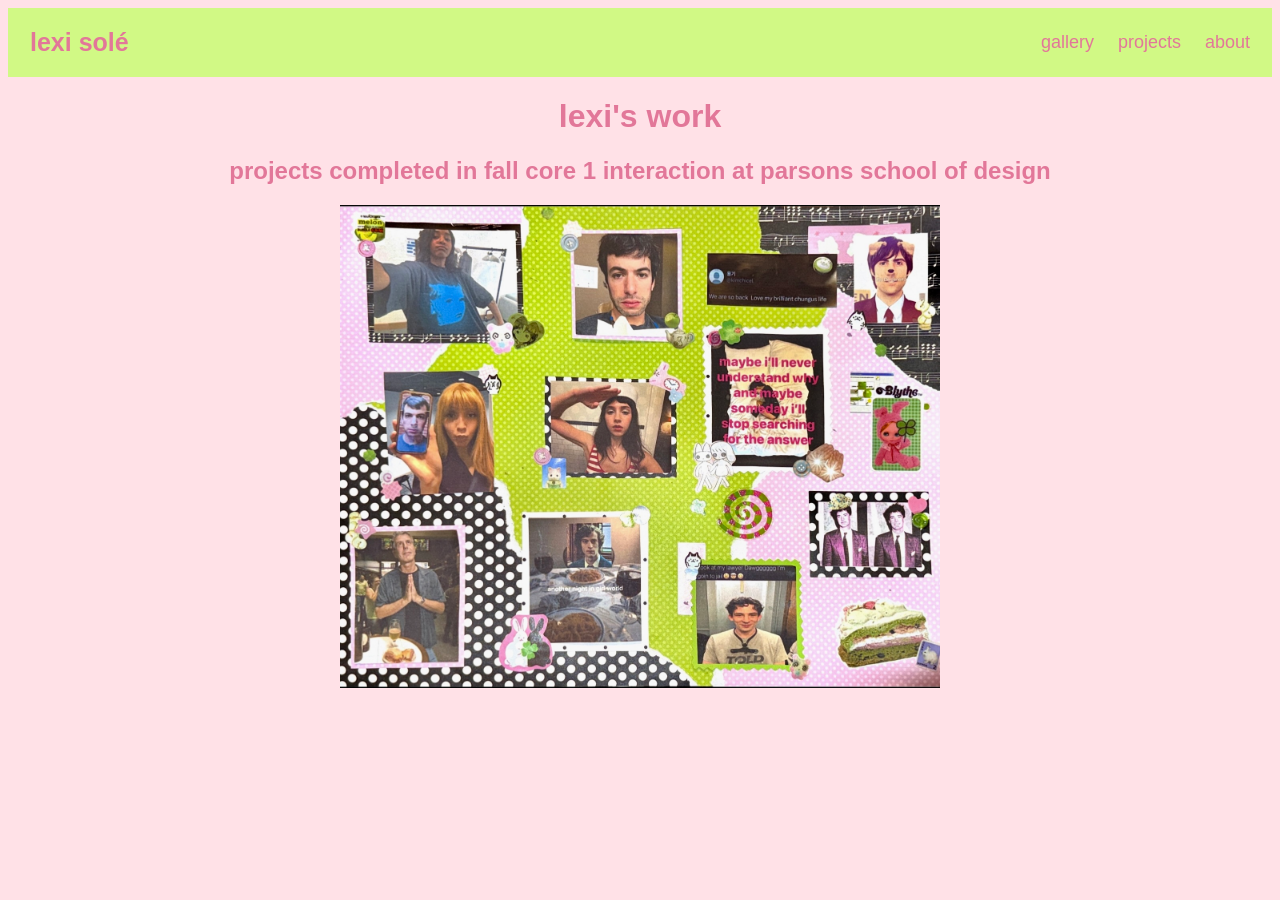
<file: index.html>
<!DOCTYPE html>
<html>
<head>
  <meta charset="utf-8">
  <meta name="viewport" content="width=device-width, initial-scale=1">
  <link rel="stylesheet" type="text/css" href="main.css">
  <link rel="preconnect" href="https://fonts.googleapis.com">
  <link rel="preconnect" href="https://fonts.gstatic.com" crossorigin>
  <link href="https://fonts.googleapis.com/css2?family=Yatra+One&display=swap" rel="stylesheet">
   <link rel="icon" type="image/x-icon" href="favicon.png">
  <title>lexi's core 1 projects</title>
</head>
<body>
  <div class="header">
  <a href="#default" class="logo">lexi solé</a>
  <div class="header-right">
    <a href="gallery.html">gallery</a>
    <a href="projects.html">projects</a>
    <a href="about.html">about</a>
    
    
  </div>
</div>
<div class="wrapper">
  <div class="heading">
    <h1>lexi's work</h1>
    <h2>projects completed in fall core 1 interaction at parsons school of design</h2>
  </div>

  </div>

</div>
<img src="moodboard.jpeg" width="600px">
</div>

</body>
</html>
</file>
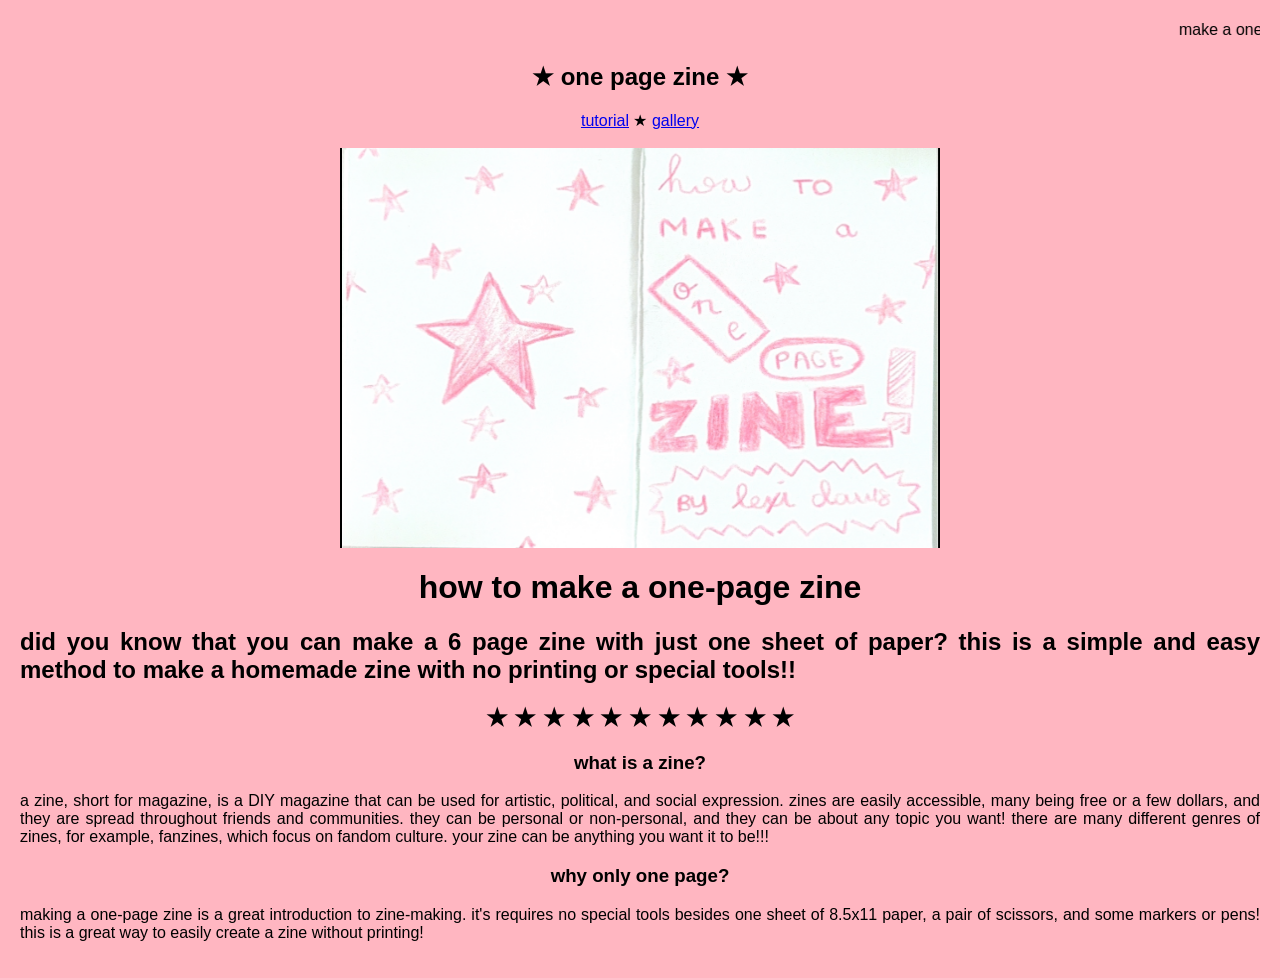
<file: recipe/index.html>
<!DOCTYPE html>
<html lang="en">
<head>
    <meta charset="UTF-8">
    <meta name="viewport" content="width=device-width, initial-scale=1.0">
    <title>one page zine tutorial</title>
    <link rel="stylesheet" href="main.css">
</head>
<body>
    <marquee> make a one-page zine !!!!!!!! ★ ★ ★ ★ ★ ★ ★ ★ ★ ★ ★ ★ ★ ★ ★ ★ ★ ★ ★ ★ ★ ★ ★ ★ ★ ★ ★ ★ ★ make a one-page zine !!!! ★ ★ ★ ★ ★ ★ ★ ★ ★ ★ ★ ★ ★ ★ ★ ★ ★ ★ ★ ★ ★ ★ ★ ★ ★ ★ ★ !!!!make a one-page zine !!!! </marquee>
    <section>
        <header align="center">
            <h1 align="center"> ★ one page zine ★ </h1>

                <nav> 
                    <a href = "tutorial.html">tutorial</a>
                    <break> 
                        ★
                    </break>
                    <a href = "results.html">gallery</a>

                </nav>
            </header>
    </section>
    <br>
    <img align="center" src="imgs/homepageimage.png" alt="homepageimage" width="600" height="400"> 
    
    <h1 align="center">how to make a one-page zine </h1>
    <h2>did you know that you can make a 6 page zine with just one sheet of paper? this is a simple and easy method to make a homemade zine with no printing or special tools!! </h2>
    <section>
        <h2 align="center">★ ★ ★ ★ ★ ★ ★ ★ ★ ★ ★</h2>
        <h3 align="center">what is a zine?</h3>
        <p> a zine, short for magazine, is a DIY magazine that can be used for artistic, political, and social expression. zines are easily accessible, many being free or a few dollars, and they are spread throughout friends and communities. they can be personal or non-personal, and they can be about any topic you want! there are many different genres of zines, for example, fanzines, which focus on fandom culture. your zine can be anything you want it to be!!!</p>
    </section>
    <h3 align="center"> why only one page?</h3>
    <p> making a one-page zine is a great introduction to zine-making. it's requires no special tools besides one sheet of 8.5x11 paper, a pair of scissors, and some markers or pens! this is a great way to easily create a zine without printing!
</html>
</file>
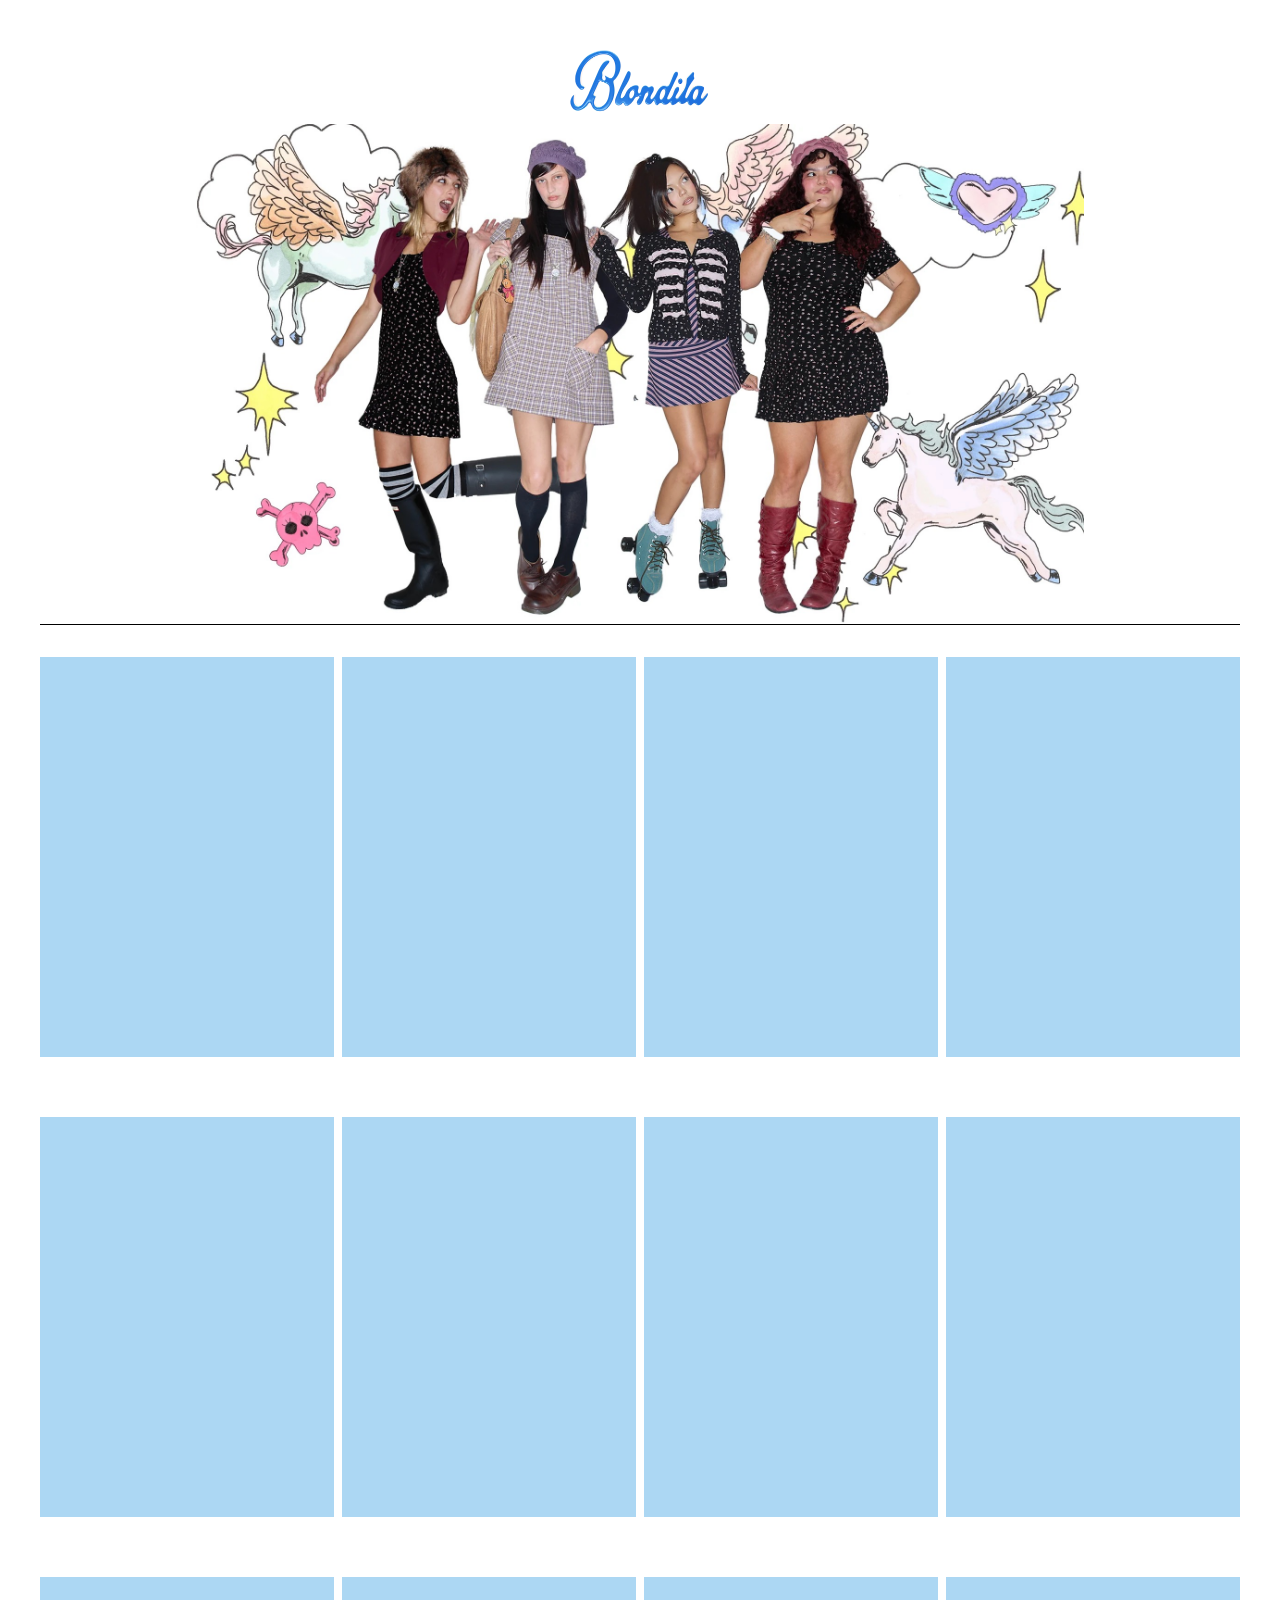
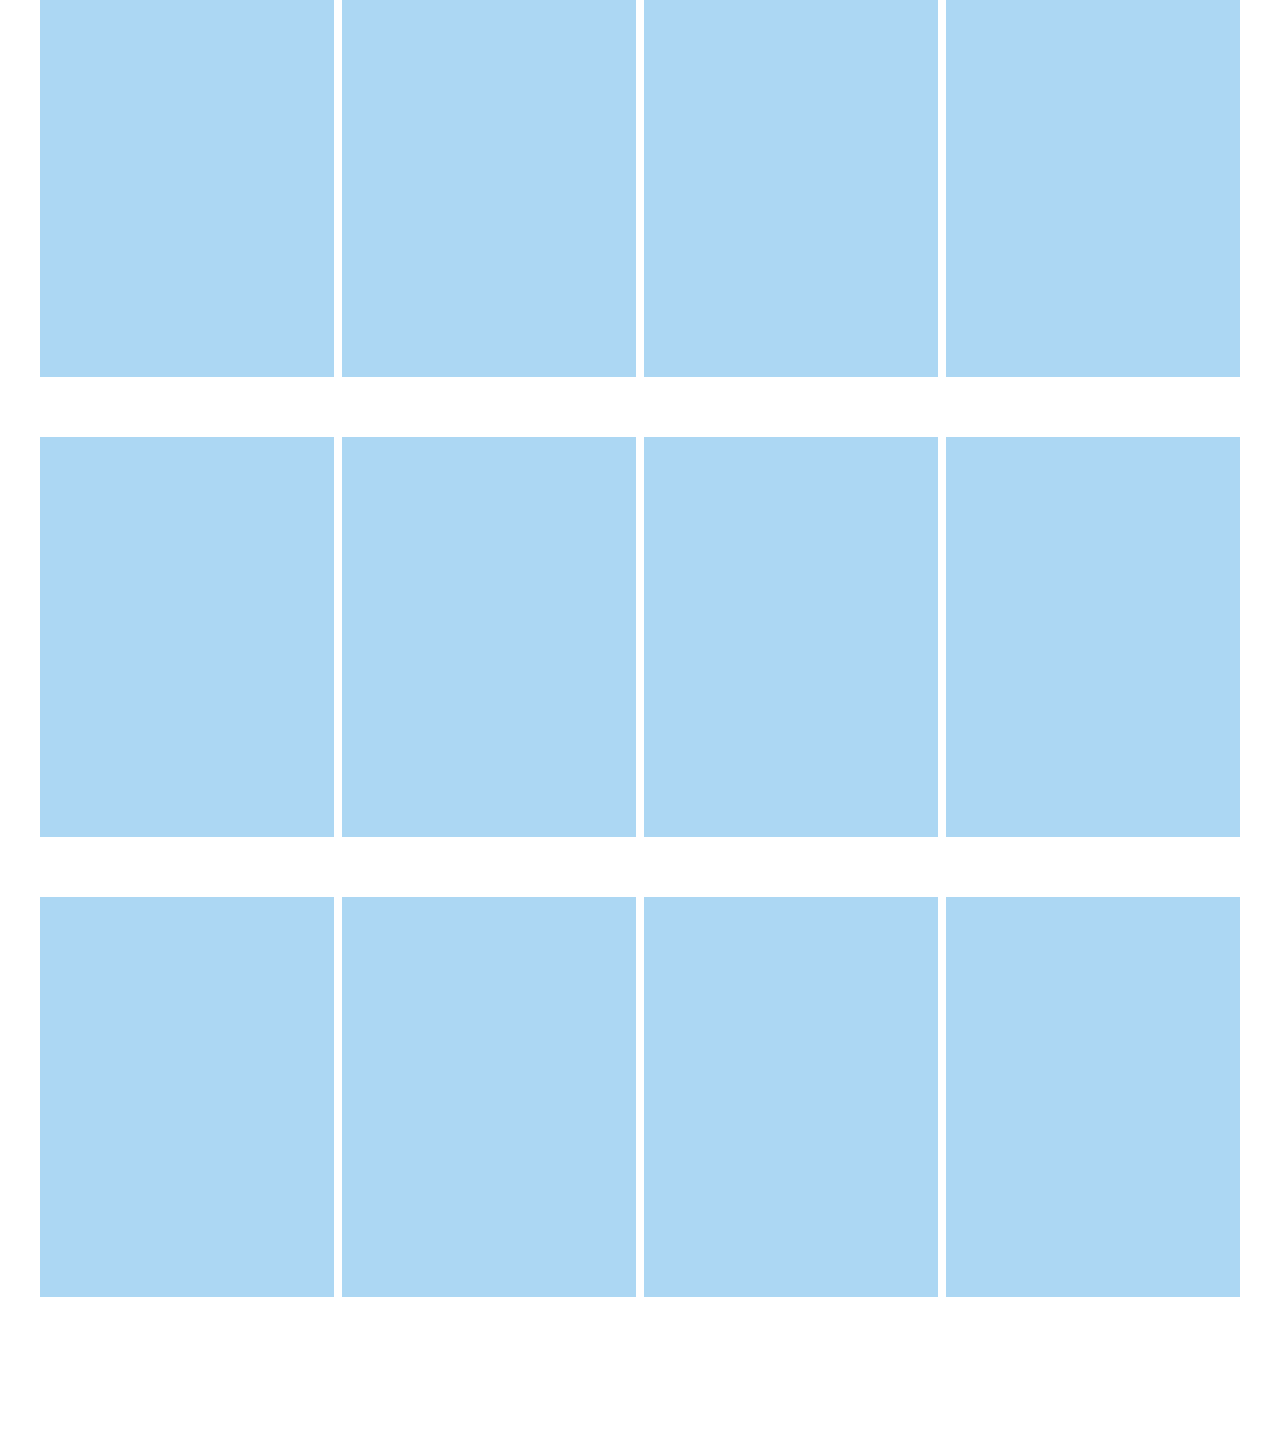
<file: projects/grid-new/index.html>
<!DOCTYPE html>
<html lang="en">
<head>
    <meta charset="UTF-8">
    <link rel="stylesheet" type="text/css" href="main.css">
    <meta name="viewport" content="width=device-width, initial-scale=1.0">
    
    <title>grid recreation</title>
</head>
<body>
    <div id="imgs">
    <a href="https://blondita.com/?srsltid=AYCX9vLmqvgAya1M6ctP8aErks0QVwyu10TQYaEKZ_6t-Dxwj65anW3H&_su_rec=[base64]&_su_rec_id=f343c59e-e7ea-4a2a-8cae-49b9a2289046-1793129919"><img src="imgs/3D_Blondita_logo.png.webp" height= 80px width=" 150vw"></a>
    <img src="imgs/homepage.jpg" height = 500px>
    </div>
   
     <h3></h3>
     
    <section class="grid-container shop-sections">
        
        <div class="grid-item"></div>
        <div class="grid-item"></div>
        <div class="grid-item"></div>
        <div class="grid-item"></div>
        <div class="grid-item"></div>
        <div class="grid-item"></div>
        <div class="grid-item"></div>
        <div class="grid-item"></div>
        <div class="grid-item"></div>
        <div class="grid-item"></div>
        <div class="grid-item"></div>
        <div class="grid-item"></div>
        <div class="grid-item"></div>
        <div class="grid-item"></div>
        <div class="grid-item"></div>
        <div class="grid-item"></div>
        <div class="grid-item"></div>
        <div class="grid-item"></div>
        <div class="grid-item"></div>
        <div class="grid-item"></div>
    </section>
    

</body>
</html>
</file>
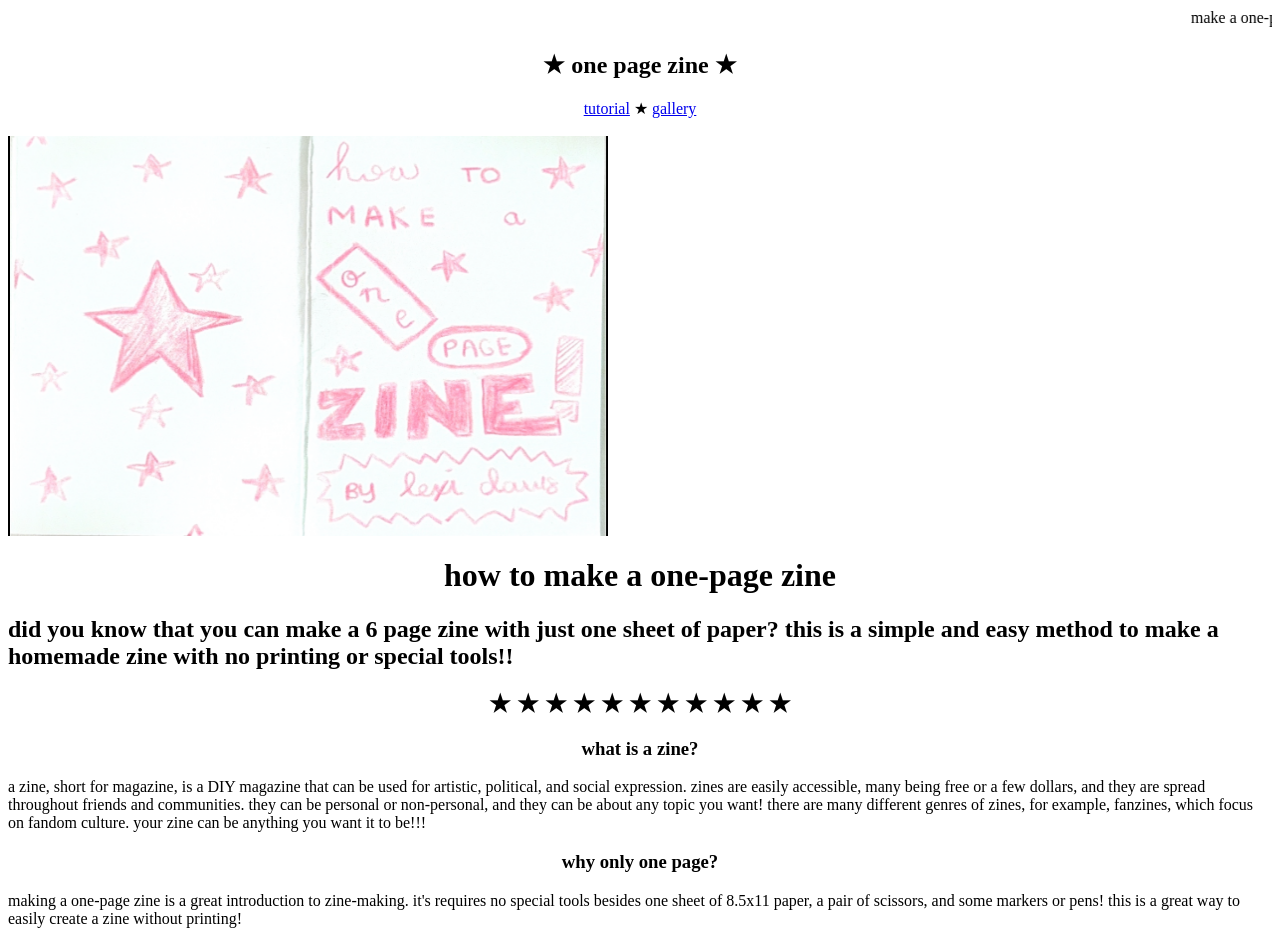
<file: projects/recipe/index.html>
<!DOCTYPE html>
<html lang="en">
<head>
    <meta charset="UTF-8">
    <meta name="viewport" content="width=device-width, initial-scale=1.0">
    <title>one page zine tutorial</title>
</head>
<body>
    <marquee> make a one-page zine !!!!!!!! ★ ★ ★ ★ ★ ★ ★ ★ ★ ★ ★ ★ ★ ★ ★ ★ ★ ★ ★ ★ ★ ★ ★ ★ ★ ★ ★ ★ ★ make a one-page zine !!!! ★ ★ ★ ★ ★ ★ ★ ★ ★ ★ ★ ★ ★ ★ ★ ★ ★ ★ ★ ★ ★ ★ ★ ★ ★ ★ ★ !!!!make a one-page zine !!!! </marquee>
    <section>
        <header align="center">
            <h1 align="center"> ★ one page zine ★ </h1>

                <nav> 
                    <a href = "tutorial.html">tutorial</a>
                    <break> 
                        ★
                    </break>
                    <a href = "results.html">gallery</a>

                </nav>
            </header>
    </section>
    <br>
    <img align="center" src="imgs/homepageimage.png" alt="homepageimage" width="600" height="400"> 
    
    <h1 align="center">how to make a one-page zine </h1>
    <h2>did you know that you can make a 6 page zine with just one sheet of paper? this is a simple and easy method to make a homemade zine with no printing or special tools!! </h2>
    <section>
        <h2 align="center">★ ★ ★ ★ ★ ★ ★ ★ ★ ★ ★</h2>
        <h3 align="center">what is a zine?</h3>
        <p> a zine, short for magazine, is a DIY magazine that can be used for artistic, political, and social expression. zines are easily accessible, many being free or a few dollars, and they are spread throughout friends and communities. they can be personal or non-personal, and they can be about any topic you want! there are many different genres of zines, for example, fanzines, which focus on fandom culture. your zine can be anything you want it to be!!!</p>
    </section>
    <h3 align="center"> why only one page?</h3>
    <p> making a one-page zine is a great introduction to zine-making. it's requires no special tools besides one sheet of 8.5x11 paper, a pair of scissors, and some markers or pens! this is a great way to easily create a zine without printing!
</html>
</file>
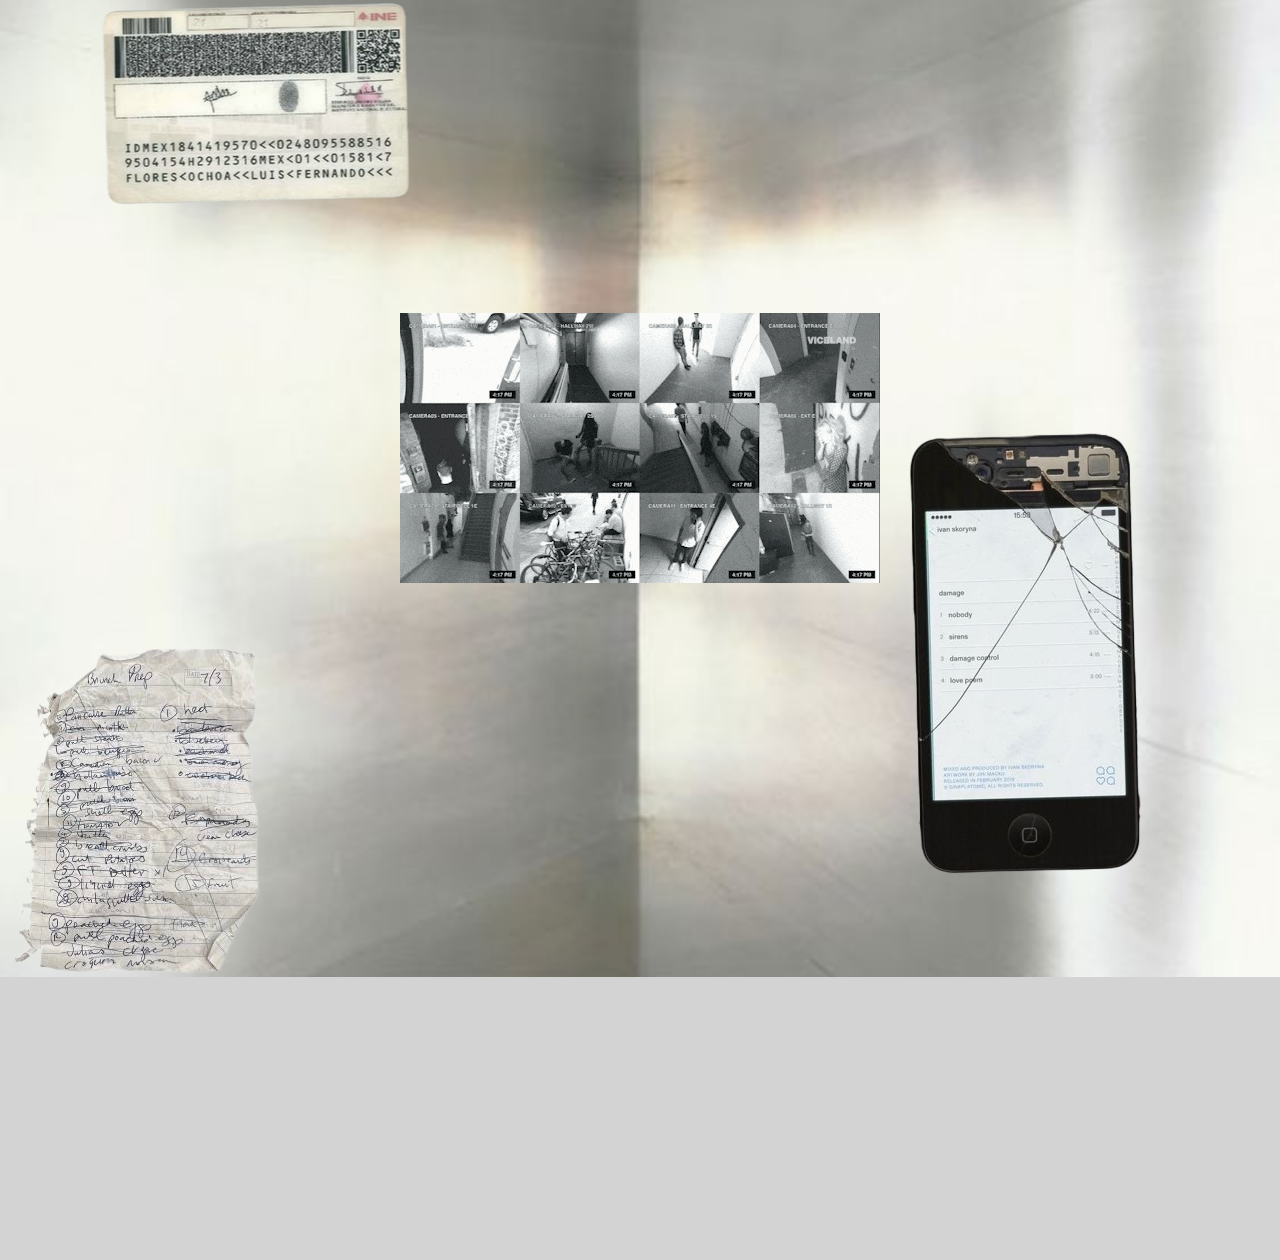
<file: projects/visual/index.html>
<!DOCTYPE html>
<html lang="en">
<head>
    <meta charset="UTF-8">
    <meta name="viewport" content="width=device-width, initial-scale=1.0">
    <title>lexi's visual project</title>
    <link href="main.css" rel="stylesheet">
</head>
<body>
    
    <div class="cctv">
        <a href="button1.html"><img src="imgs/cctv.gif" alt="cctv"></a>
    </div>

        <div class="iphone">
            <a href="button2.html"><img src="imgs/crackedphone.png" alt="iphone"></a>
        </div>

            <div class="id">
                <a href="button3.html"><img src="imgs/id.png" alt="id"></a>
            </div>
    
<div class="paper">
        <a href="button4.html"><img src="imgs/paper.png" alt="paper"></a>
    </div>


 </body>
</html>
</file>
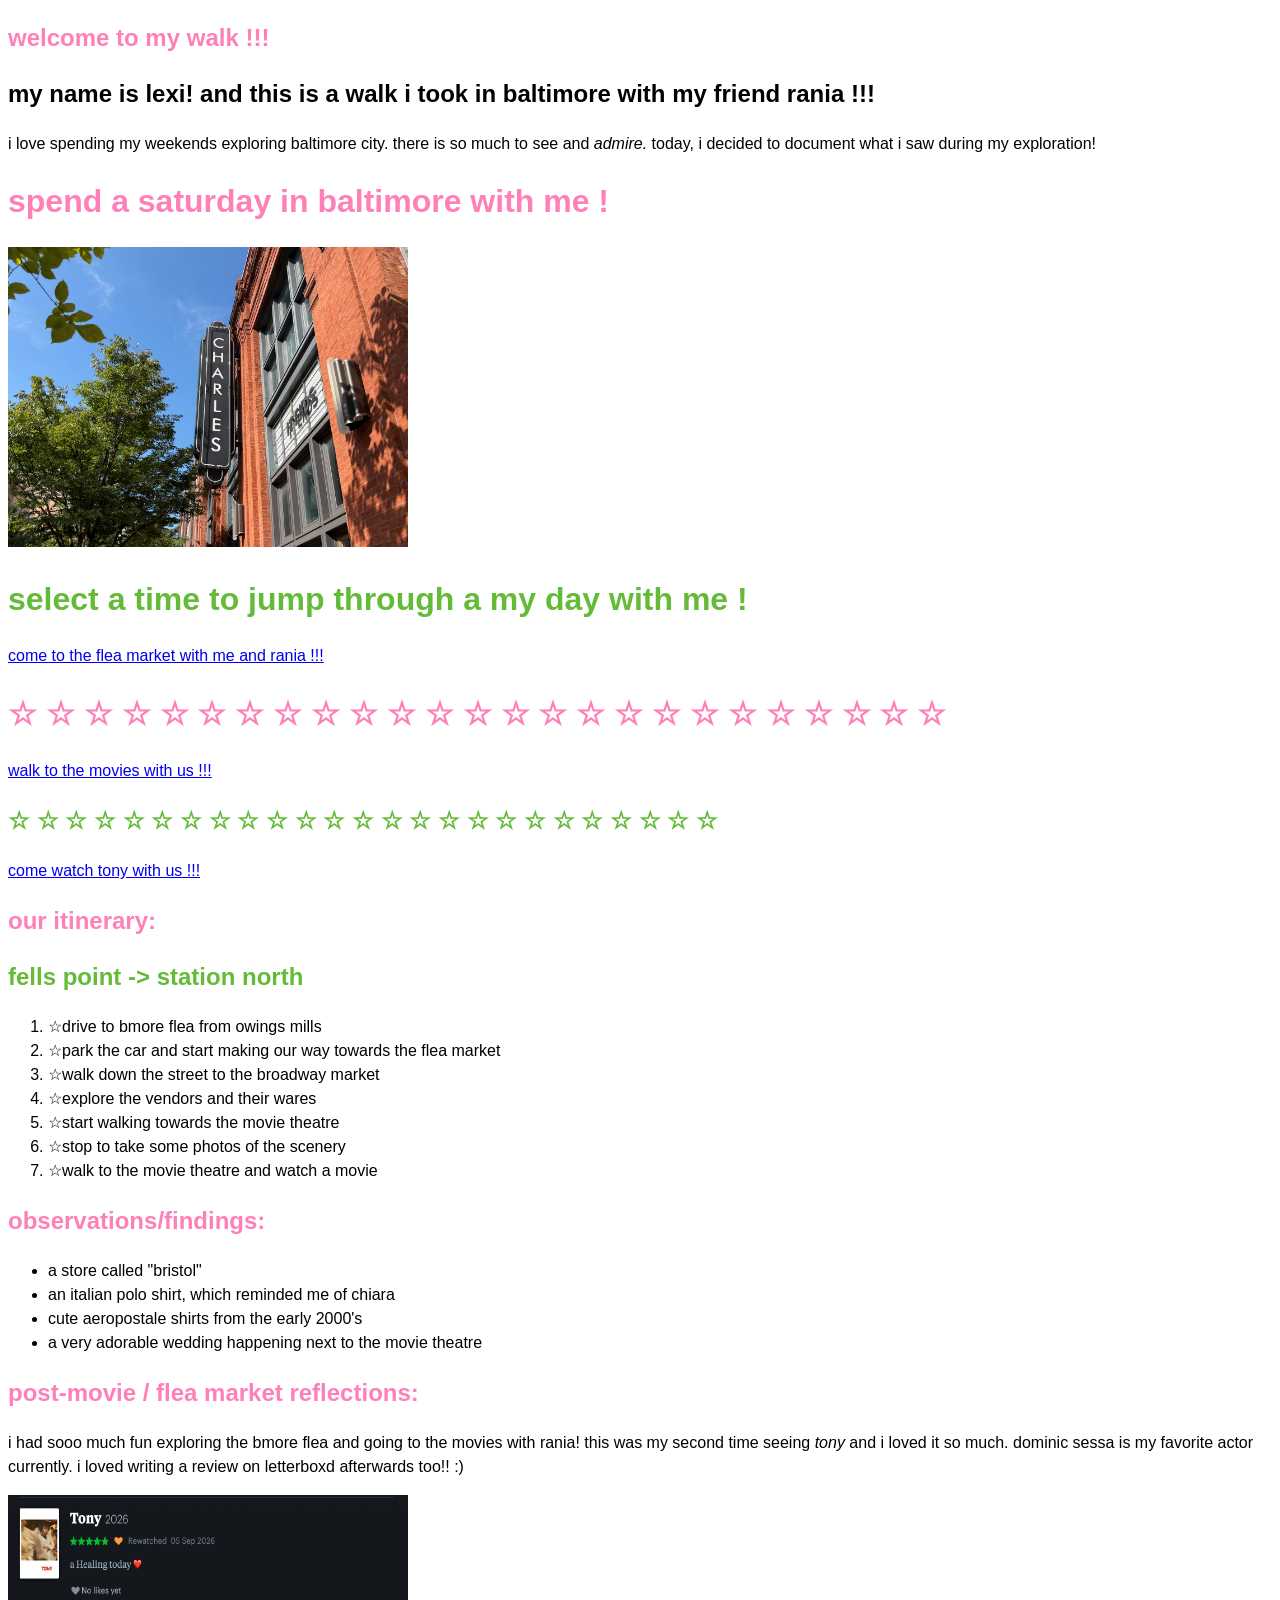
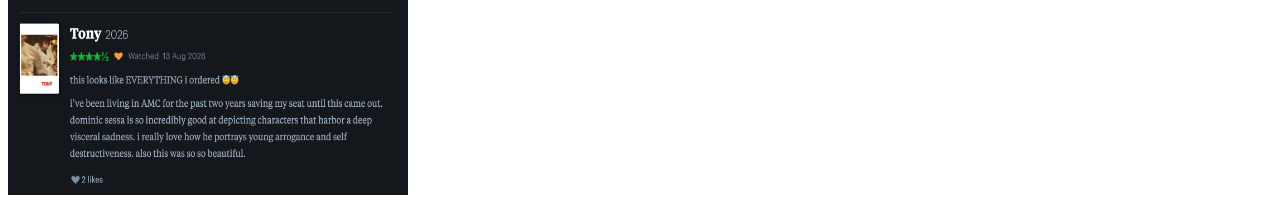
<file: projects/walk/index.html>
<!DOCTYPE html>
<html lang="en">
<head>
  <meta charset="utf-8">
  <meta name="viewport" content="width=device-width, initial-scale=1">
  <title> saturday in baltimore </title>
  <style>
    body {
      font-family: Helvetica, sans-serif;
      line-height: 1.5;
    }
  </style>
</head>
<body>
  <section>
    <h1 style="color: #ff80b9; line-height: 1.5;"> welcome to my walk !!! </h1>
    <h2> my name is lexi! and this is a walk i took in baltimore with my friend rania !!! </h2>
    <p>
      i love spending my weekends exploring baltimore city. there is so much to see and <em>admire.</em> 
      today, i decided to document what i saw during my exploration! 
    </p>
  </section>

  <h1 style="color: #ff80b9; line-height: 1.5;">spend a saturday in baltimore with me !</h1>
    <img src="imgs/marquee.jpeg" alt="charles theatre marquee" width="400" height="300">
    <h1 style="color: #64bb38; line-height: 1.5;">select a time to jump through a my day with me !</h1>
    <section>
        <a href="bmoreflea.html"> come to the flea market with me and rania !!! </a>
    </section>
    <h1 style="color:#ff80b9;">☆ ☆ ☆ ☆ ☆ ☆ ☆ ☆ ☆ ☆ ☆ ☆ ☆ ☆ ☆ ☆ ☆ ☆ ☆ ☆ ☆ ☆ ☆ ☆ ☆  </h1>
    <section>
        <a href="walktomovies.html"> walk to the movies with us !!! </a>
    </section>
    <section>
      <h1 style="color:#64bb38;">☆ ☆ ☆ ☆ ☆ ☆ ☆ ☆ ☆ ☆ ☆ ☆ ☆ ☆ ☆ ☆ ☆ ☆ ☆ ☆ ☆ ☆ ☆ ☆ ☆  </h1>
      <a href="tonymovie.html"> come watch tony with us !!! </a>
    </section>


  <section> 
    <h1 style="color:#ff80b9;"> our itinerary: </h1>
    <h2 style="color:#64bb38;"> fells point -> station north </h2>
    <ol>
      <li>☆drive to bmore flea from owings mills</li>
      <li>☆park the car and start making our way towards the flea market </li>
      <li>☆walk down the street to the broadway market</li>
      <li>☆explore the vendors and their wares</li>
      <li>☆start walking towards the movie theatre</li>
      <li>☆stop to take some photos of the scenery</li>
      <li>☆walk to the movie theatre and watch a movie</li>
    </ol>
  </section>

  <section>
    <h1 style="color:#ff80b9;"> observations/findings: </h1>
    <ul>
      <li> a store called "bristol" </li>
      <li> an italian polo shirt, which reminded me of chiara </li>
      <li> cute aeropostale shirts from the early 2000's</li>
      <li> a very adorable wedding happening next to the movie theatre</li>
    </ul>
  </section>

  <section>
    <h1 style="color:#ff80b9;"> post-movie / flea market reflections: </h1>
    <p>
      i had sooo much fun exploring the bmore flea and going to the movies with rania! this was my second time seeing <em> tony </em> and i loved it so much. 
      dominic sessa is my favorite actor currently. i loved writing a review on letterboxd afterwards too!! :)
      <section>
        <img src="imgs/letterboxd.png" alt="letterboxd" width="400" height="300">
      </section>
    
</body>
</html>
</file>
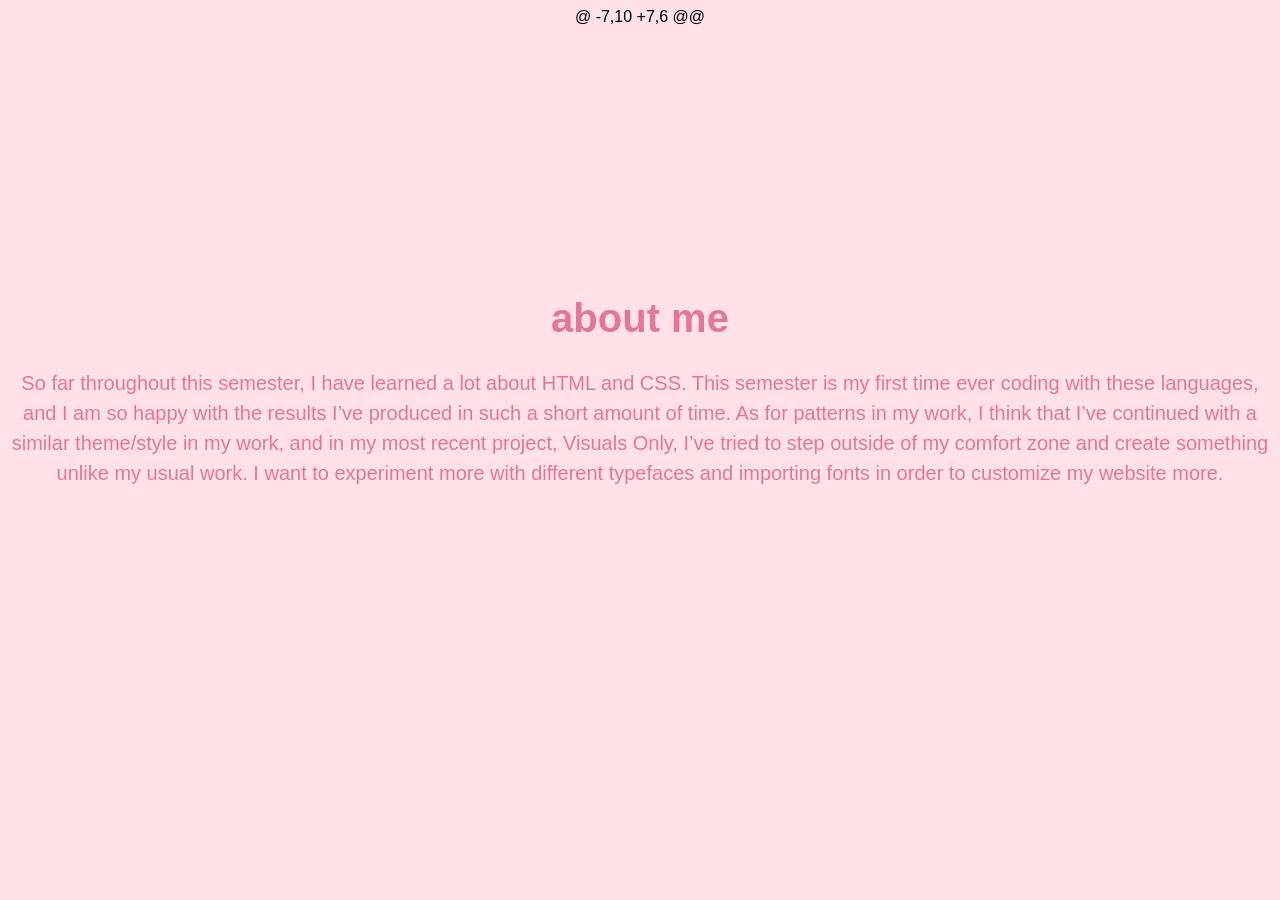
<file: about.html>
@ -7,10 +7,6 @@
     <link rel="stylesheet" type="text/css" href="main.css">
</head>
<body>
    <div id="aboutme">
        <h1>about me</h1>
        <p>So far throughout this semester, I have learned a lot about HTML and CSS. This semester is my first time ever coding with these languages, and I am so happy with the results I’ve produced in such a short amount of time. As for patterns in my work, I think that I’ve continued with a similar theme/style in my work, and in my most recent project, Visuals Only, I’ve tried to step outside of my comfort zone and create something unlike my usual work. I want to experiment more with different typefaces and importing fonts in order to customize my website more.</p>
    </div>
    
</body>
</html> 
</html>
</file>
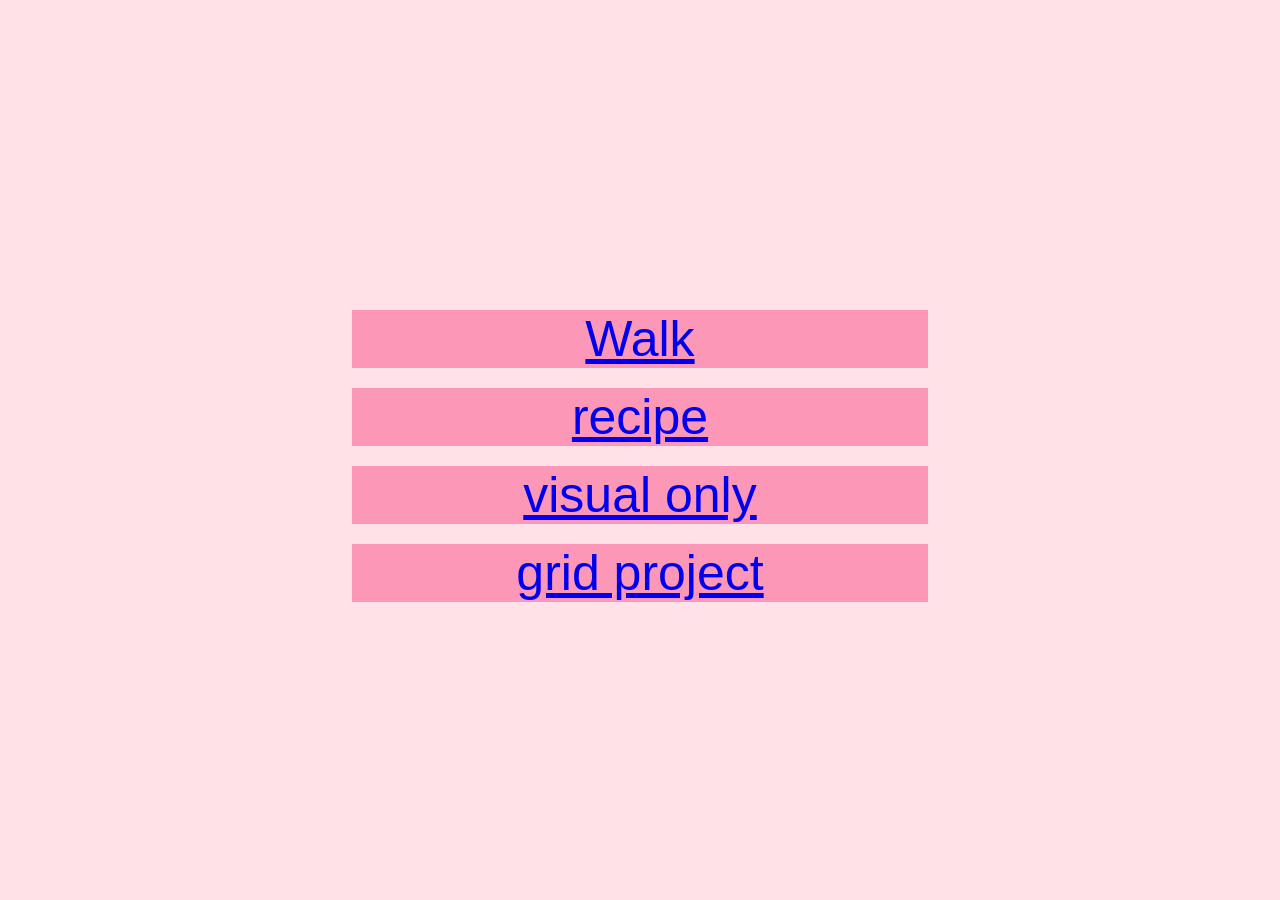
<file: projects.html>
<!DOCTYPE html>
<html lang="en">
<head>
    <meta charset="UTF-8">
    <meta name="viewport" content="width=device-width, initial-scale=1.0">
    <title>projects</title>
     <link rel="stylesheet" type="text/css" href="main.css">
</head>
<body>
    <div class="entries">
        <a class="entry" href="projects/walk/index.html">Walk</a>
        <a class="entry" href="projects/recipe/index.html">recipe</a>
        <a class="entry" href="projects/visual/index.html">visual only</a>
        <a class="entry" href="projects/grid-new/index.html" >grid project</a>

      
    </div>
    
</body>
</html>
</file>
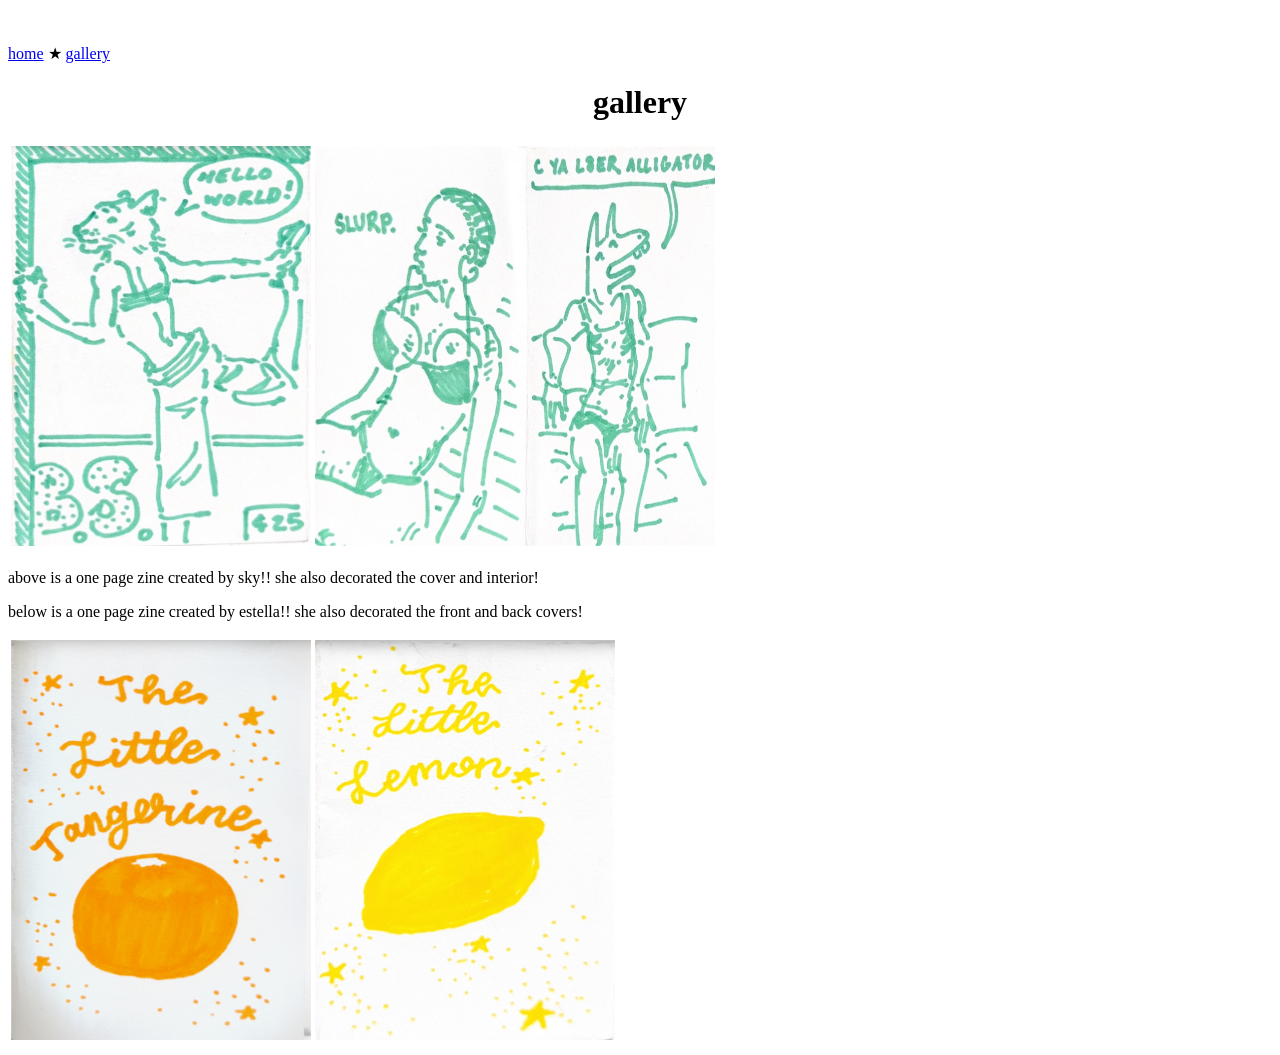
<file: recipe/results.html>
<!DOCTYPE html>
<html lang="en">
<head>
    <meta charset="UTF-8">
    <title>zine gallery</title>
</head>
<body>
    <section>
        <header>
            
            <br> 
            </br>
            <nav> 
                <a align="center" href = "index.html">home</a>
                <break> 
                    ★
                </break>
                <a href = "results.html">gallery</a>

            </nav>
            </header>
    </section>
<table>
    <tr>
        <h1 align="center">gallery</h1>
        <td><img src="imgs/skyzinecover.jpeg" alt="galleryimage" width="300" height="400"></td>
        <td><img src="imgs/skyzinepage.jpeg" alt="galleryimage1" width="400" height="400"></td>
        <table>
            <tr>
                <td><img src="imgs/estellazinecover.png" alt="galleryimage2" width="300" height="400"></td>
                <td><img src="imgs/estellazineback.png" alt="galleryimage3" width="300" height="400"></td>
            </tr>
        
    </tr>
    </section>
    <section>
        <p> above is a one page zine created by sky!! she also decorated the cover and interior!</p>
        <p> below is a one page zine created by estella!! she also decorated the front and back covers!</p>
    </section>
</form>
</body>
</html>
</file>
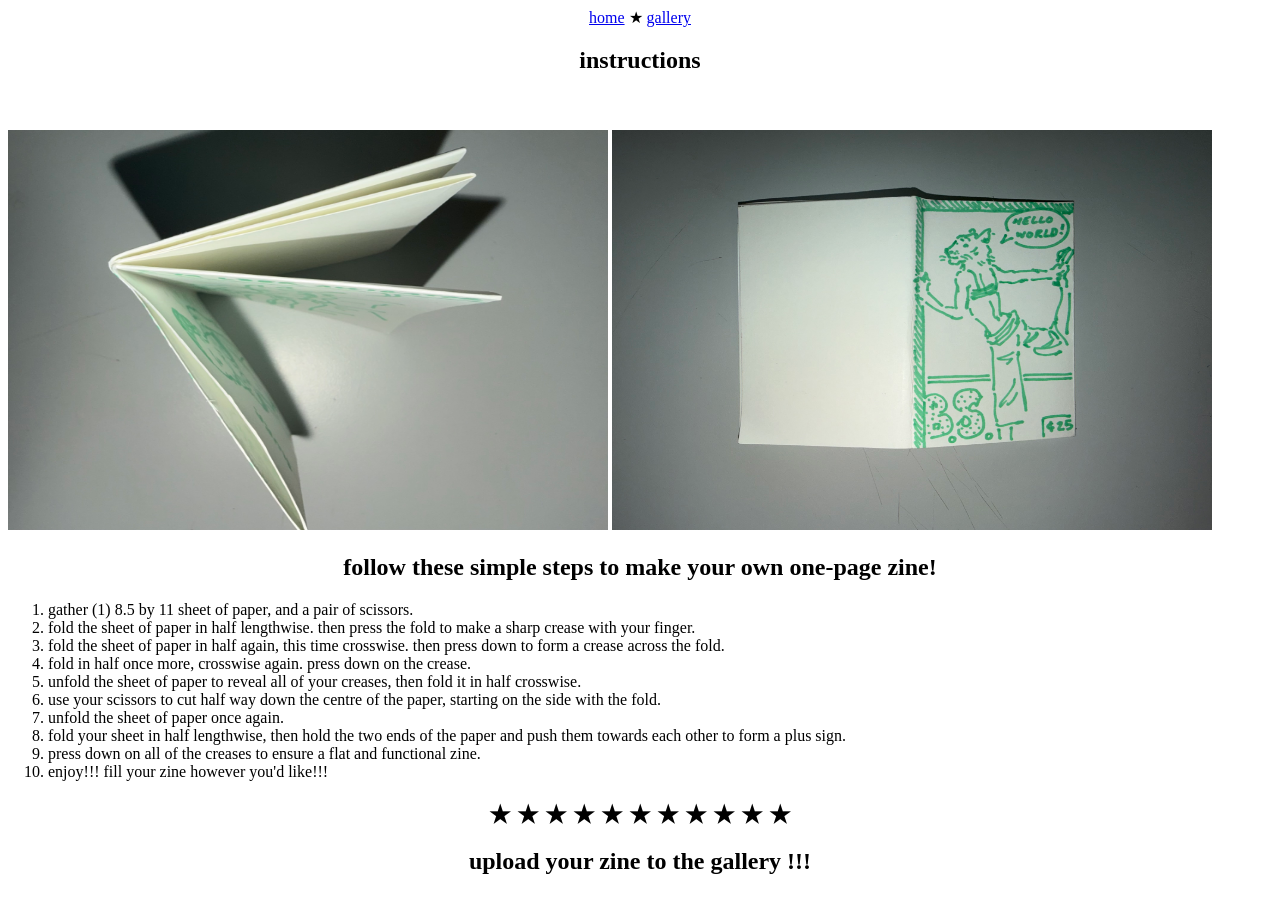
<file: recipe/tutorial.html>
<!DOCTYPE html>
<html lang="en">
<head>
    <meta charset="UTF-8">
    <meta name="viewport" content="width=device-width, initial-scale=1.0">
    <title>tutorial</title>
</head>
<body>
    <section>
        <header align="center">
                
            <nav> 
                <a href = "index.html">home</a>
                <break> 
                    ★
                </break>
                <a href = "results.html">gallery</a>

            </nav>
            <h1>instructions</h1>
            <br>
            </header>
    </section>
    <br>
           <img src="imgs/tutorial.jpeg" alt="tutorialimage" width="600" height="400"> 
           <img src="imgs/tutorial2.jpeg" alt="tutorialimage" width="600" height="400"> 
        
    <h2 align="center">follow these simple steps to make your own one-page zine!</h2>
    <ol>
        <li>gather (1) 8.5 by 11 sheet of paper, and a pair of scissors. </li>
        <li>fold the sheet of paper in half lengthwise. then press the fold to make a sharp crease with your finger. </li>
        <li>fold the sheet of paper in half again, this time crosswise. then press down to form a crease across the fold. </li>
        <li>fold in half once more, crosswise again. press down on the crease.</li>
        <li>unfold the sheet of paper to reveal all of your creases, then fold it in half crosswise.</li>
        <li>use your scissors to cut half way down the centre of the paper, starting on the side with the fold. </li>
        <li>unfold the sheet of paper once again. </li>
        <li>fold your sheet in half lengthwise, then hold the two ends of the paper and push them towards each other to form a plus sign. </li>
        <li>press down on all of the creases to ensure a flat and functional zine. </li>
        <li>enjoy!!! fill your zine however you'd like!!! </li>
    </ol>
    <section>
    <h2 align="center">★ ★ ★ ★ ★ ★ ★ ★ ★ ★ ★</h2>
    <h2 align="center"> upload your zine to the gallery !!!</h2>
        
</body>
</html>
</file>
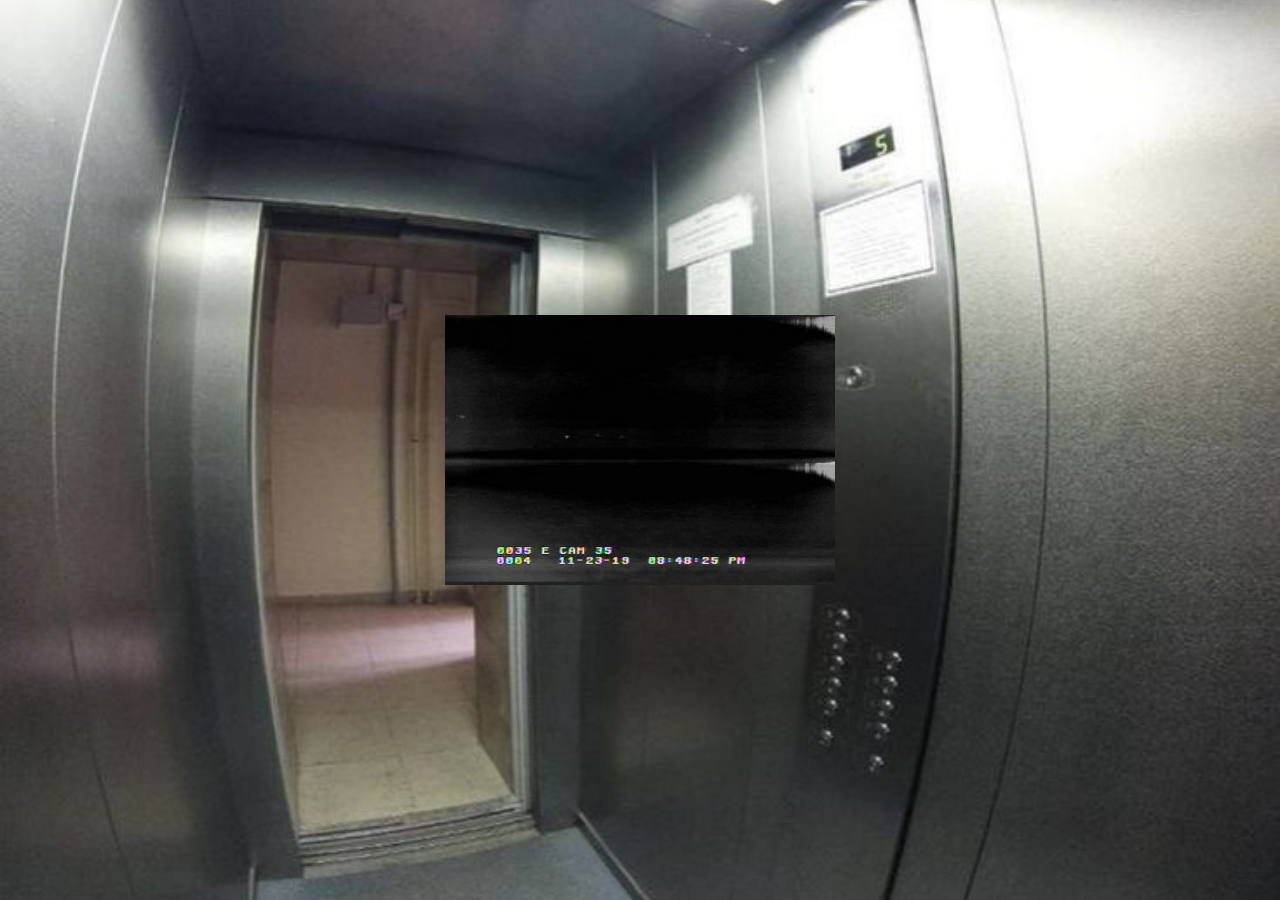
<file: projects/visual/button1.html>
<!DOCTYPE html>
<html lang="en">
<head>
    <meta charset="UTF-8">
    <meta name="viewport" content="width=device-width, initial-scale=1.0">
    <title>cctv</title>
    <link href="main.css" rel="stylesheet">
</head>
<body id="button1-page">
    <img src="imgs/elevatorcctv.gif" alt="elevator cctv">
    

    
</body>
</html>
</file>
<file: main.css>
body {
   background-color: #ffe1e7;
   font-family: Helvetica, sans-serif;
   font-style: light;
   text-align: center;
   h1 {
    color:#e27799
   }
   h2 {
    color: #e27799;
   }
 
    .header {
    overflow: hidden;
    background-color: #d1f985;
    padding: 10px 10px;
   
    }
    .header a {
    float: left;
    color:#e27799;
    text-align: center;
    padding: 12px;
    text-decoration: none;
    font-size: 18px;
    line-height: 25px;
    border-radius: 4px;
  }
  .header a.logo {
    font-size: 25px;
    font-weight: bold;
  }

  .header a:hover {
    background-color: #fc97b7; ;
    color: black;
  }

  .header a.active {
    background-color: #fc97b7;
    color: white;
  }
  .header-right {
    float: right;
   
  }

  @media screen and (max-width: 500px) {
    .header a {
      float: none;
      display: block;
      text-align: left;
    }
    .header-right {
      float: none;
    }
  }
 
  .entries {
    display: flex;
    justify-content: center;
    flex-direction: column;
    width: 45vw;
    margin: auto;
    margin-top: 300px;
 
   
   
   

  }
  .entry {
    background-color:#fc97b7;
    margin: 10px 0px;
    font-size: 50px;

      a:visited {
        color:#d1f985;
      }

  }

  #aboutme {
    margin: 30vh 0;
    font-size: 20px;

    p {
      color:#e27799;
      line-height: 1.5;
    }
  }

  }
</file>
<file: recipe/main.css>
body {
    background-color: lightpink;
    font-family: "helvetica", sans-serif;  
    padding: 20px;
    margin: 0;
    text-align: justify;
    
}   
img {
    display: block;
    margin-left: auto;
    margin-right: auto;
}
</file>
<file: projects/grid-new/main.css>
#imgs {
        display: flex;
        flex-direction: column;
        align-items: center;

     }

        
     * {
            margin: 0;
            padding: 0;
            box-sizing: border-box;
        }

        body {
            padding: 40px;
            font-family: Helvetica, Arial, sans-serif;
            margin: auto;
        }

        h3 {
            padding: 8px 0;
            font-size: 14px;
            letter-spacing: 0.03em;
            border-top: 1px solid black;
        }

        .grid-container {
            margin: 16px 0 100px 0;
            display: grid;
            column-gap: 8px;
            row-gap: 60px;
        }

        .grid-item {
            padding: 40px;
            background-color:rgb(172, 215, 243);
            min-height: 400px;
        }

        .shop-sections {
            grid-template-columns: 1fr 1fr 1fr 1fr;
            grid-template-rows: repeat(5, 1fr);
        }

        .shop.sections>.featured {
            grid-column-start: 1;
            grid-column-end: 4;
            /* grid-column: 1 / 3; */
            grid-row-start: 1;
            grid-row-end: 4;
            /* grid-row: 1 / 4; */
        }
</file>
<file: projects/visual/main.css>
body{
    background-image: url("imgs/homepage.jpeg");
    background-size: cover;
    background-repeat: no-repeat;
    background-position: center;
    background-attachment: fixed;
    margin: 0;
    background-color: lightgray;


    .cctv {
        display: flex;
        justify-content: center;
        align-items: center;
        height: 100vh;
    }
    
   .iphone {
        display: flex;
        justify-content: right;
        align-items: right;
        height: 50vh;
        position: absolute;
        top: 70%;
        left: 80%;
        transform: translate(-50%, -50%);
    }
   .id {
        display: flex;
        justify-content: left;
        align-items: left;
        height: 140vh;
        position: absolute;
        top: 70%;
        left: 20%;
        transform: translate(-50%, -50%);
    }
    .paper {
        display: flex;
        justify-content: left;
        align-items: left;
        height: 70vh;
        position: absolute;
        top: 100%;
        left: 2%;
        transform: translate(-50%, -50%);
    }
    
}


#button1-page {
    background-image: url("imgs/elevator.jpeg");
    background-size: cover;
    background-repeat: no-repeat;
    background-position: center;
    background-attachment: fixed;
    margin: 0;
    background-color: lightgray;

    img {
        
        display: flex;
        justify-content: center;
        align-items: center;
        height: 30vh;
        position: absolute;
        top: 50%;
        left: 50%;
        transform: translate(-50%, -50%);
    }
}



#button2-page {
    background-image: url("imgs/cloudy.gif");
    background-size: cover;
    background-repeat: no-repeat;
    background-position: center;
    background-attachment: fixed;
    margin: 0;
    background-color: lightgray;

}

#button3-page {
    background-image: url("imgs/room1.jpeg");
    background-size: cover;
    background-repeat: no-repeat;
    background-position: center;
    background-attachment: fixed;
    margin: 0;
    background-color: lightgray;

    img {
        display: flex;
        justify-content: center;
        align-items: center;
        height: 50vh;
        position: absolute;
        top: 50%;
        left: 50%;
        transform: translate(-50%, -50%);
    }
    img:hover, img:focus, img:active {
        -webkit-transform: scale(1.1);
        transform: scale(1.1);
    }

}
    
#button4-page {
background-image: url("imgs/paperperson.gif");
background-size: cover;
background-repeat: no-repeat;
background-position: center;
background-attachment: fixed;
margin: 0;
background-color: lightgray;
}
</file>
